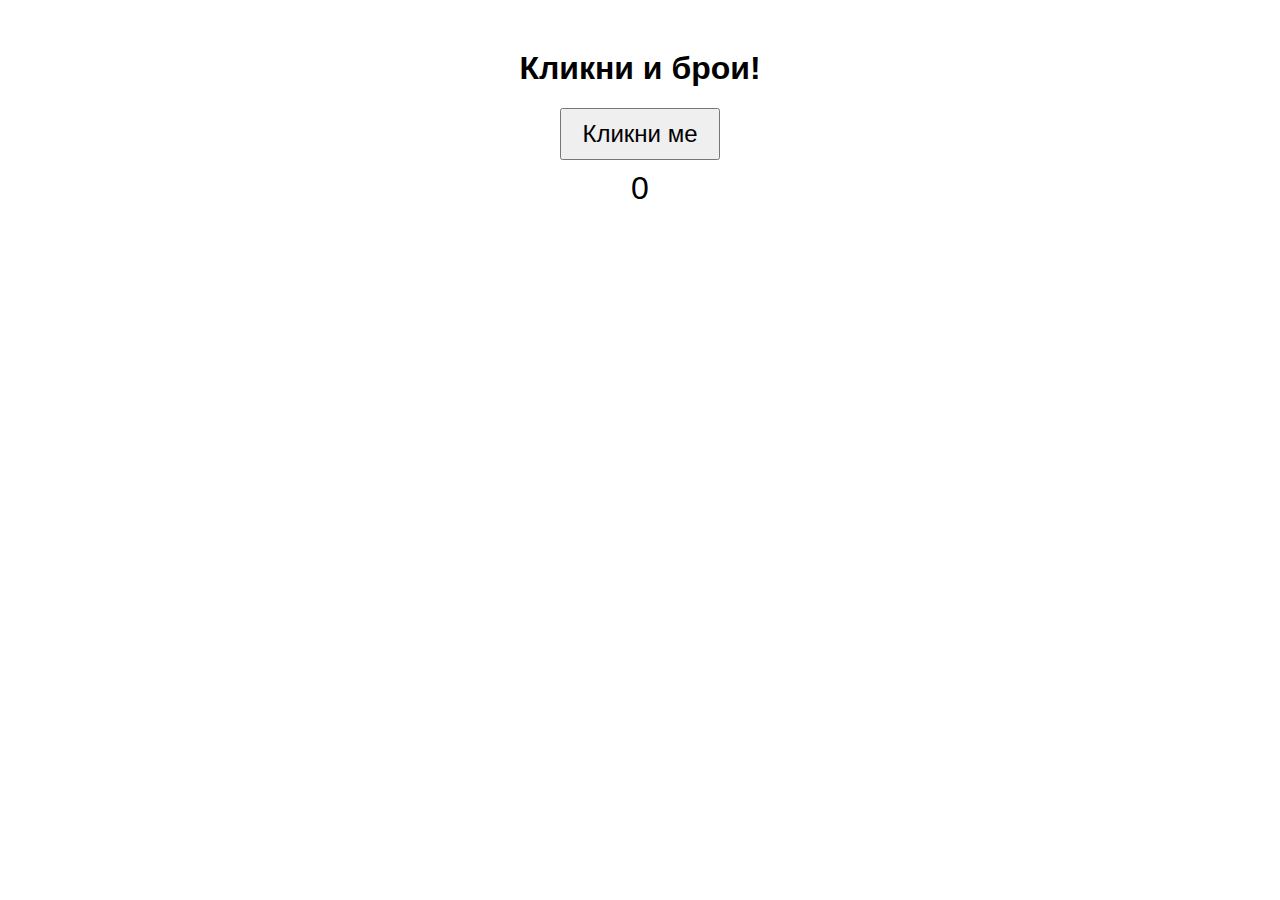
<file: index.html>
<!DOCTYPE html>
<html lang="mk">
<head>
  <meta charset="UTF-8" />
  <meta name="viewport" content="width=device-width, initial-scale=1.0"/>
  <title>Click Counter</title>
  <style>
    body { font-family: sans-serif; text-align: center; margin-top: 50px; }
    button { font-size: 1.5em; padding: 10px 20px; }
    #count { font-size: 2em; margin-top: 10px; }
  </style>
</head>
<body>
  <h1>Кликни и брои!</h1>
  <button onclick="increment()">Кликни ме</button>
  <div id="count">0</div>

  <script>
    let counter = 0;
    function increment() {
      counter++;
      document.getElementById('count').textContent = counter;
    }
  </script>
</body>
</html>
</file>
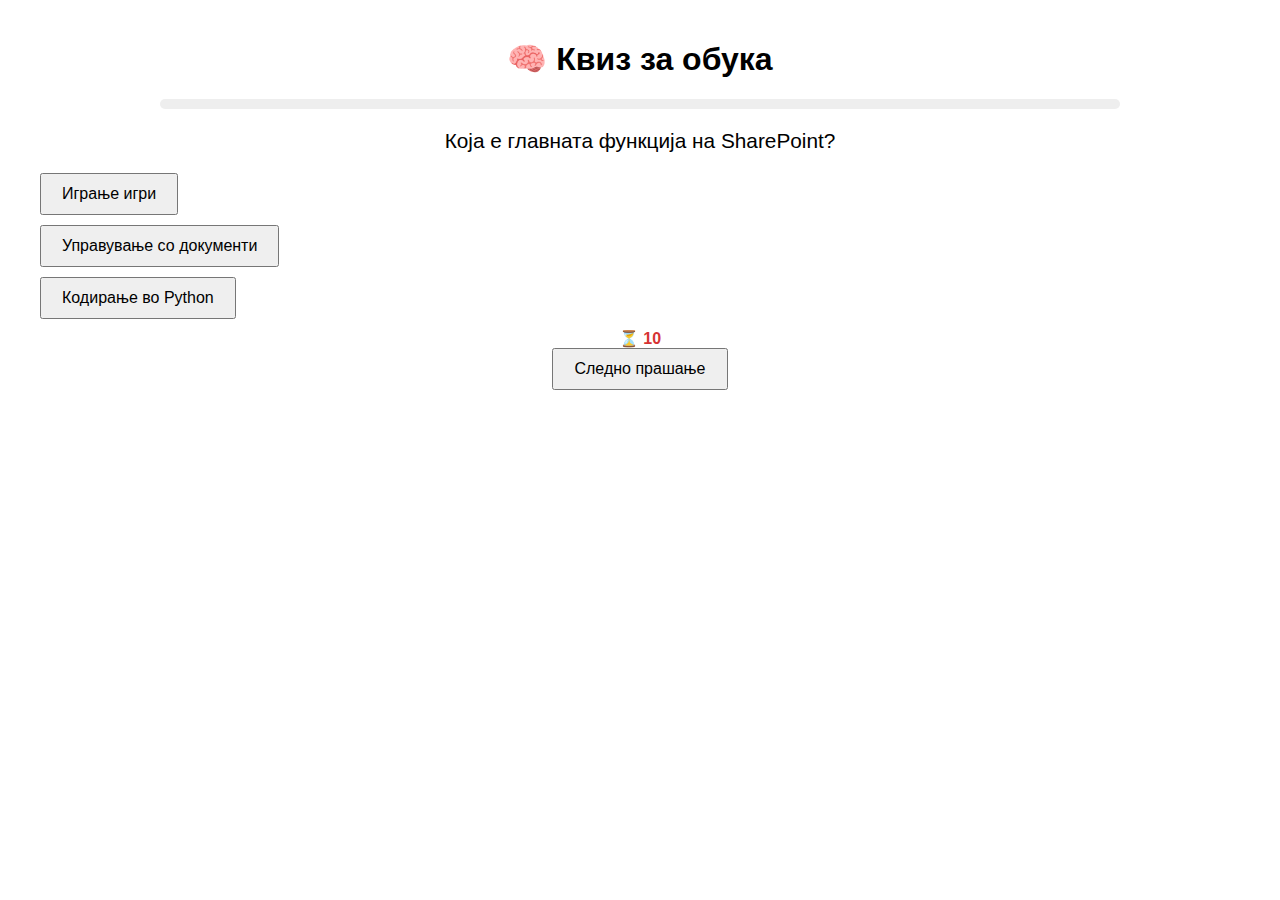
<file: quiz.html>
<!DOCTYPE html>
<html lang="mk">
<head>
  <meta charset="UTF-8" />
  <title>Квиз за обука</title>
  <style>
    body { font-family: Arial, sans-serif; text-align: center; margin: 40px; transition: all 0.3s ease; }
    .question { font-size: 1.3em; margin-bottom: 20px; }
    .option { margin: 10px 0; display: block; padding: 10px 20px; font-size: 1em; }
    button { padding: 10px 20px; font-size: 1em; }
    .progress-container { width: 80%; background: #eee; margin: 20px auto; border-radius: 5px; overflow: hidden; }
    .progress-bar { height: 10px; background: green; width: 0%; transition: width 0.3s ease; }
    #timer { font-weight: bold; color: #d63333; margin-top: 10px; }
  </style>
</head>
<body>

  <h1>🧠 Квиз за обука</h1>
  <div class="progress-container"><div class="progress-bar" id="progress"></div></div>
  <div id="quiz-container">
    <div class="question" id="question"></div>
    <div id="options"></div>
    <div id="timer">⏳ 10</div>
    <button onclick="nextQuestion()">Следно прашање</button>
    <div id="result" style="margin-top: 20px;"></div>
  </div>

  <script>
    const quiz = [
      { q: "Која е главната функција на SharePoint?", o: ["Играње игри", "Управување со документи", "Кодирање во Python"], a: 1 },
      { q: "Која е кратенката за HTML?", o: ["HyperText Markup Language", "Home Tool Markup Language", "Hyperlinks and Text Markup Language"], a: 0 },
      { q: "Која е бојата на копчето за објавување во SharePoint?", o: ["Сина", "Зелена", "Сива"], a: 2 },
      { q: "Како се вика македонската валута?", o: ["Лира", "Динар", "Фунта"], a: 1 },
      { q: "JavaScript се извршува на:", o: ["Сервер", "Браузер", "Принтер"], a: 1 }
    ];

    let current = 0, score = 0, timer, timeLeft = 10;

    function startTimer() {
      clearInterval(timer);
      timeLeft = 10;
      document.getElementById('timer').textContent = `⏳ ${timeLeft}`;
      timer = setInterval(() => {
        timeLeft--;
        document.getElementById('timer').textContent = `⏳ ${timeLeft}`;
        if (timeLeft <= 0) {
          clearInterval(timer);
          checkAnswer(null); // time out = incorrect
        }
      }, 1000);
    }

    function updateProgress() {
      const progress = ((current) / quiz.length) * 100;
      document.getElementById("progress").style.width = progress + "%";
    }

    function showQuestion() {
      updateProgress();
      const q = quiz[current];
      document.getElementById("question").textContent = q.q;
      const options = document.getElementById("options");
      options.innerHTML = "";
      q.o.forEach((text, i) => {
        const btn = document.createElement("button");
        btn.textContent = text;
        btn.className = "option";
        btn.onclick = () => checkAnswer(i);
        options.appendChild(btn);
      });
      document.getElementById("result").textContent = "";
      startTimer();
    }

    function checkAnswer(i) {
      clearInterval(timer);
      const correct = quiz[current].a;
      const result = document.getElementById("result");
      if (i === correct) {
        score++;
        result.textContent = "✅ Точно!";
      } else {
        result.textContent = "❌ Неточно! Точен одговор: " + quiz[current].o[correct];
      }
      [...document.getElementsByClassName("option")].forEach(btn => btn.disabled = true);
    }

    function nextQuestion() {
      current++;
      if (current < quiz.length) {
        showQuestion();
      } else {
        document.getElementById("quiz-container").innerHTML = `<h2>🎉 Крај! Освоивте ${score} од ${quiz.length} поени.</h2>`;
      }
    }

    showQuestion();
  </script>

</body>
</html>
</file>
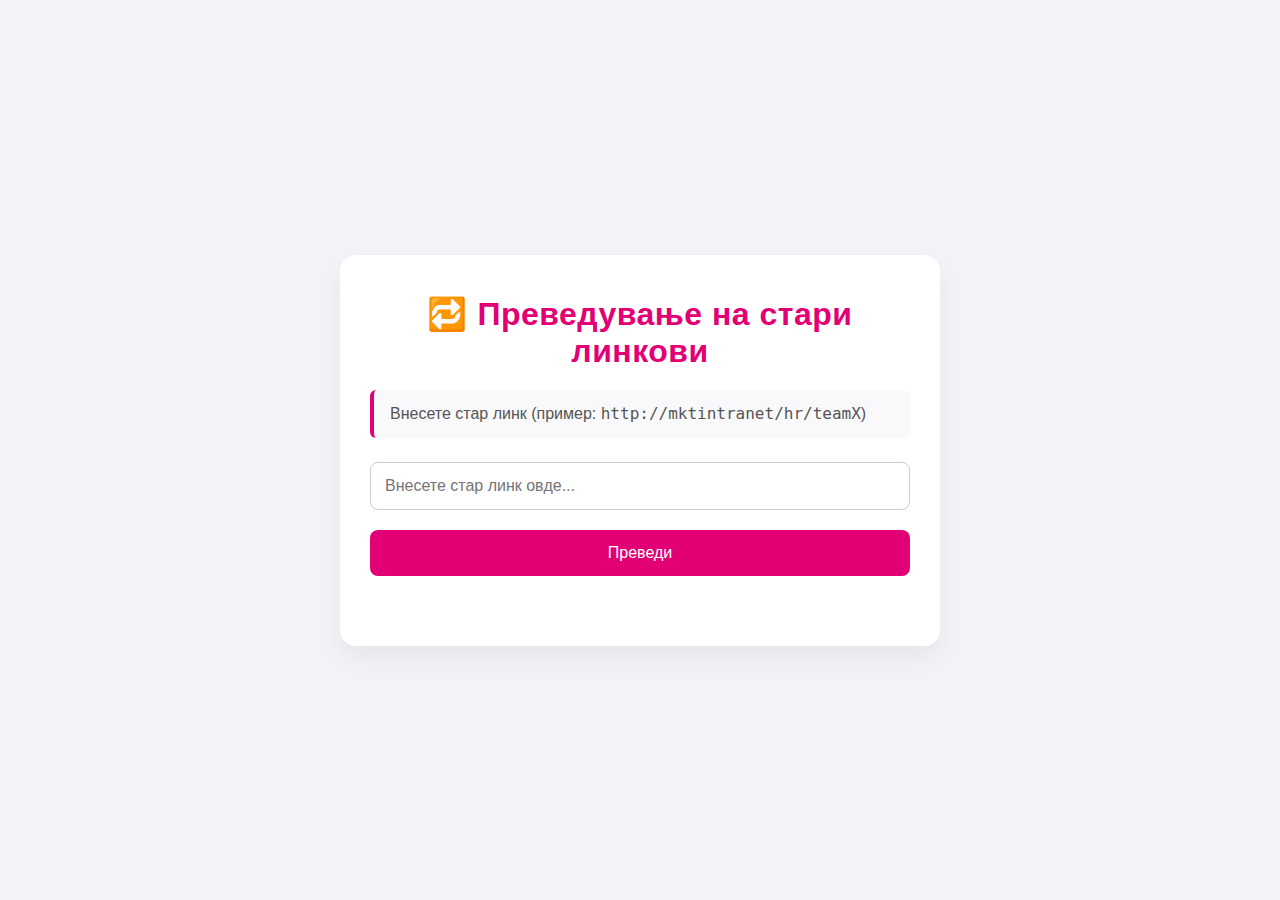
<file: translate.html>
<!DOCTYPE html>
<html lang="mk">
<head>
  <meta charset="UTF-8">
  <title>Преведување на стари SharePoint линкови</title>
  <link rel="stylesheet" href="style.css">
</head>
<body>
  <div class="container">
    <h2>🔁 Преведување на стари линкови</h2>
    <p>Внесете стар линк (пример: <code>http://mktintranet/hr/teamX</code>)</p>
    <input id="oldUrl" placeholder="Внесете стар линк овде..." autocomplete="off" />
    <button id="convertBtn">Преведи</button>
    <div id="output"></div>
  </div>
  <script src="app.js"></script>
</body>
</html>
</file>
<file: style.css>
/* Reset & Base Styles */
* {
    box-sizing: border-box;
    margin: 0;
    padding: 0;
  }
  
  body {
    font-family: 'Segoe UI', sans-serif;
    background-color: #f2f2f7;
    display: flex;
    justify-content: center;
    align-items: center;
    padding: 60px 20px;
    min-height: 100vh;
  }
  
  .container {
    background-color: #ffffff;
    border-radius: 16px;
    padding: 40px 30px;
    box-shadow: 0 12px 24px rgba(0, 0, 0, 0.05);
    max-width: 600px;
    width: 100%;
    animation: fadeIn 0.4s ease-in-out;
  }
  
  @keyframes fadeIn {
    from { opacity: 0; transform: translateY(10px); }
    to { opacity: 1; transform: translateY(0); }
  }
  
  h2 {
    color: #e20074;
    text-align: center;
    margin-bottom: 20px;
    font-size: 32px;
    font-weight: 700;
    letter-spacing: 0.5px;
  }
  
  p {
    font-size: 16px;
    background-color: #f9f9fb;
    color: #555;
    padding: 12px 16px;
    border-left: 4px solid #e20074;
    border-radius: 6px;
    margin-bottom: 16px;
    line-height: 1.5;
  }
  
  
  input {
    width: 100%;
    padding: 14px;
    font-size: 16px;
    border: 1px solid #ccc;
    border-radius: 8px;
    margin-top: 8px;
    transition: border-color 0.3s ease;
  }
  
  input:focus {
    outline: none;
    border-color: #e20074;
    box-shadow: 0 0 5px rgba(226, 0, 116, 0.3);
  }
  
  button {
    width: 100%;
    background-color: #e20074;
    color: white;
    padding: 14px;
    font-size: 16px;
    border: none;
    border-radius: 8px;
    margin-top: 20px;
    cursor: pointer;
    transition: background-color 0.3s ease;
  }
  
  button:hover {
    background-color: #c10066;
  }
  
  #output {
    margin-top: 30px;
    text-align: center;
    font-size: 17px;
  }
  
  #output a {
    color: #0078D4;
    font-weight: bold;
    text-decoration: none;
  }
  
  #output a:hover {
    text-decoration: underline;
  }
</file>
